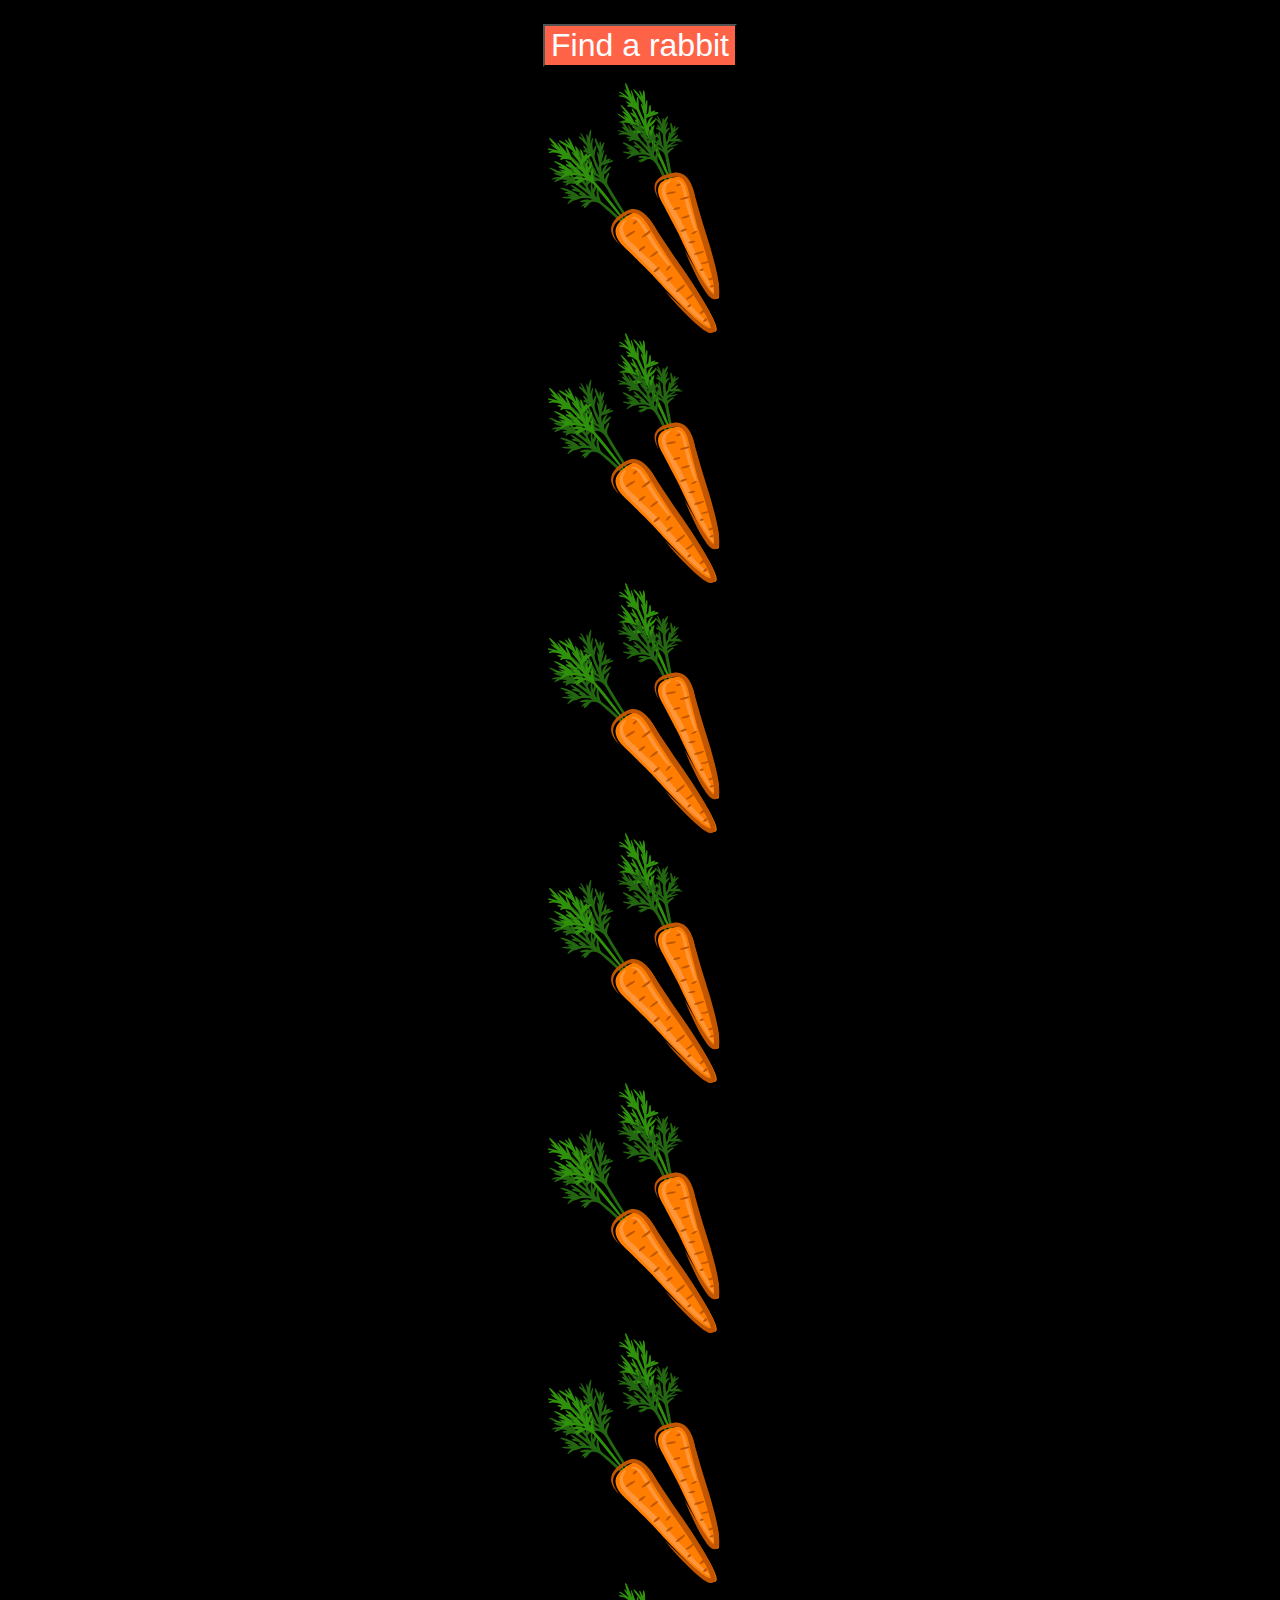
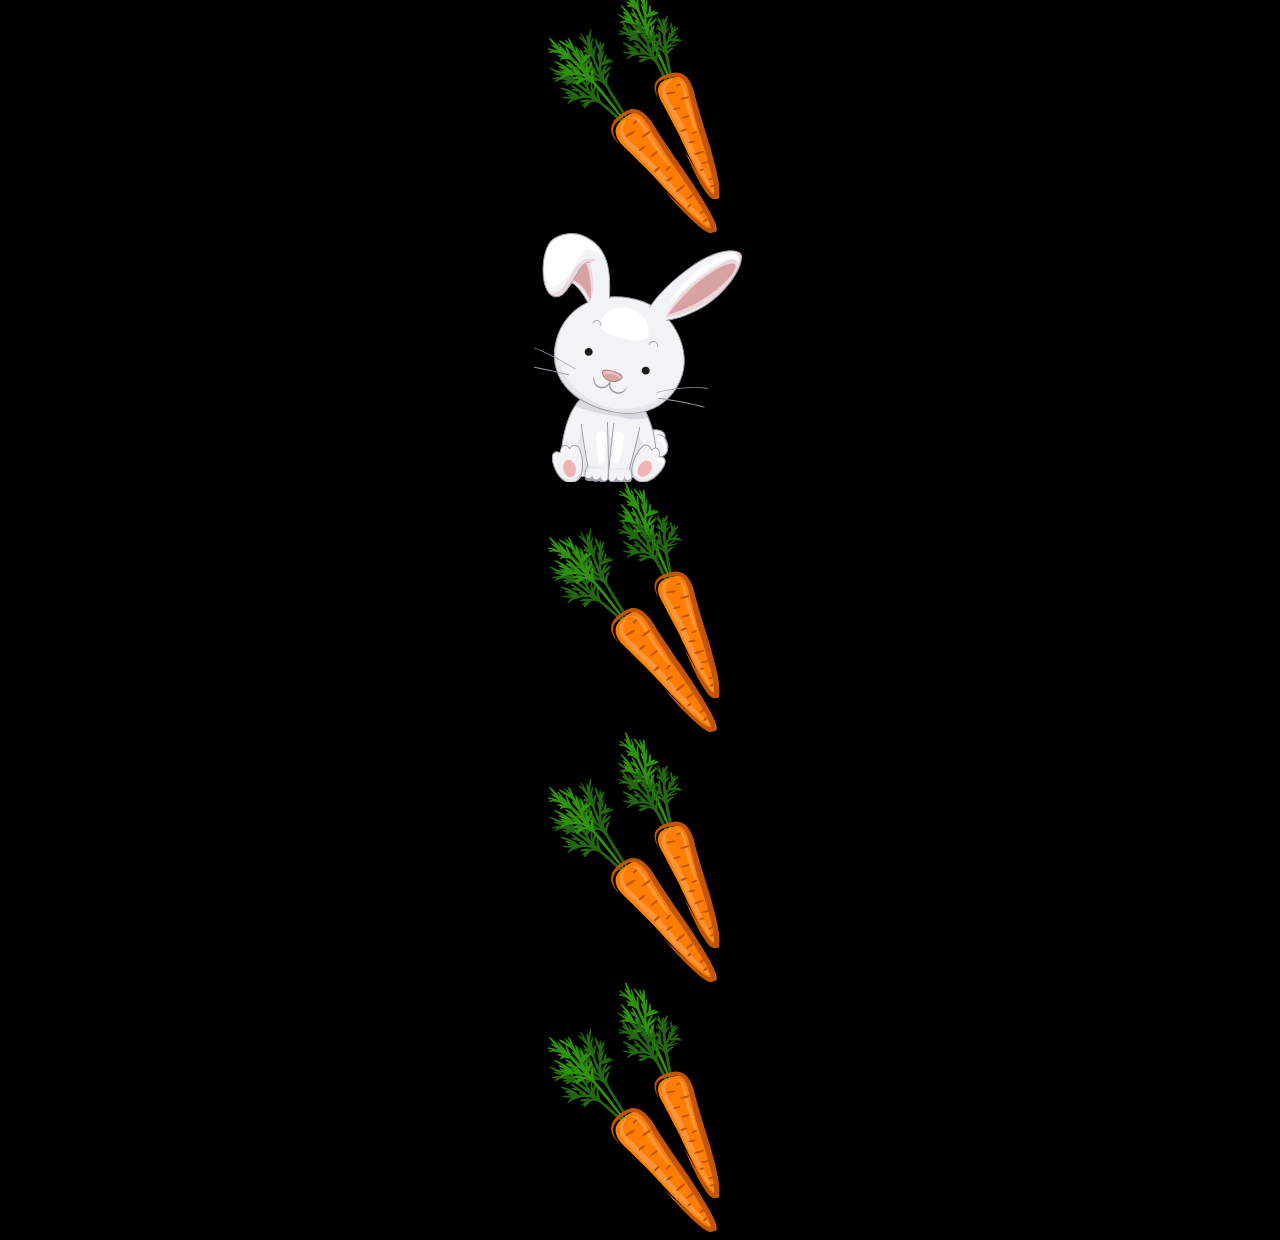
<file: WebAPIs 실습 토끼를 찾아라/index.html>
<!DOCTYPE html>
<html lang="en">

<head>
    <meta charset="UTF-8">
    <meta name="viewport" content="width=device-width, initial-scale=1.0">
    <title>토끼를 찾아라</title>
    <style>
        body {
            background-color: black;
            text-align: center;
        }

        button {
            outline: none;
            background-color: tomato;
            color: white;
            font-size: 32px;
            margin: 16px 0;
            cursor: pointer;
        }

        img {
            display: block;
            margin: auto;

        }
    </style>
</head>

<body>
    <button>Find a rabbit</button>
    <img src="img/carrot.png" alt="carrot">
    <img src="img/carrot.png" alt="carrot">
    <img src="img/carrot.png" alt="carrot">
    <img src="img/carrot.png" alt="carrot">
    <img src="img/carrot.png" alt="carrot">
    <img src="img/carrot.png" alt="carrot">
    <img src="img/carrot.png" alt="carrot">
    <img id="rabbit" src="img/rabbit.png" alt="rabbit">
    <img src="img/carrot.png" alt="carrot">
    <img src="img/carrot.png" alt="carrot">
    <img src="img/carrot.png" alt="carrot">

    <script>
        const button = document.querySelector('button');
        const rabbit = document.querySelector('#rabbit');


        button.addEventListener('click', () => {
            rabbit.scrollIntoView({
                behavior: 'smooth',
                block: "center"
            });
        });
    </script>
</body>

</html>
</file>
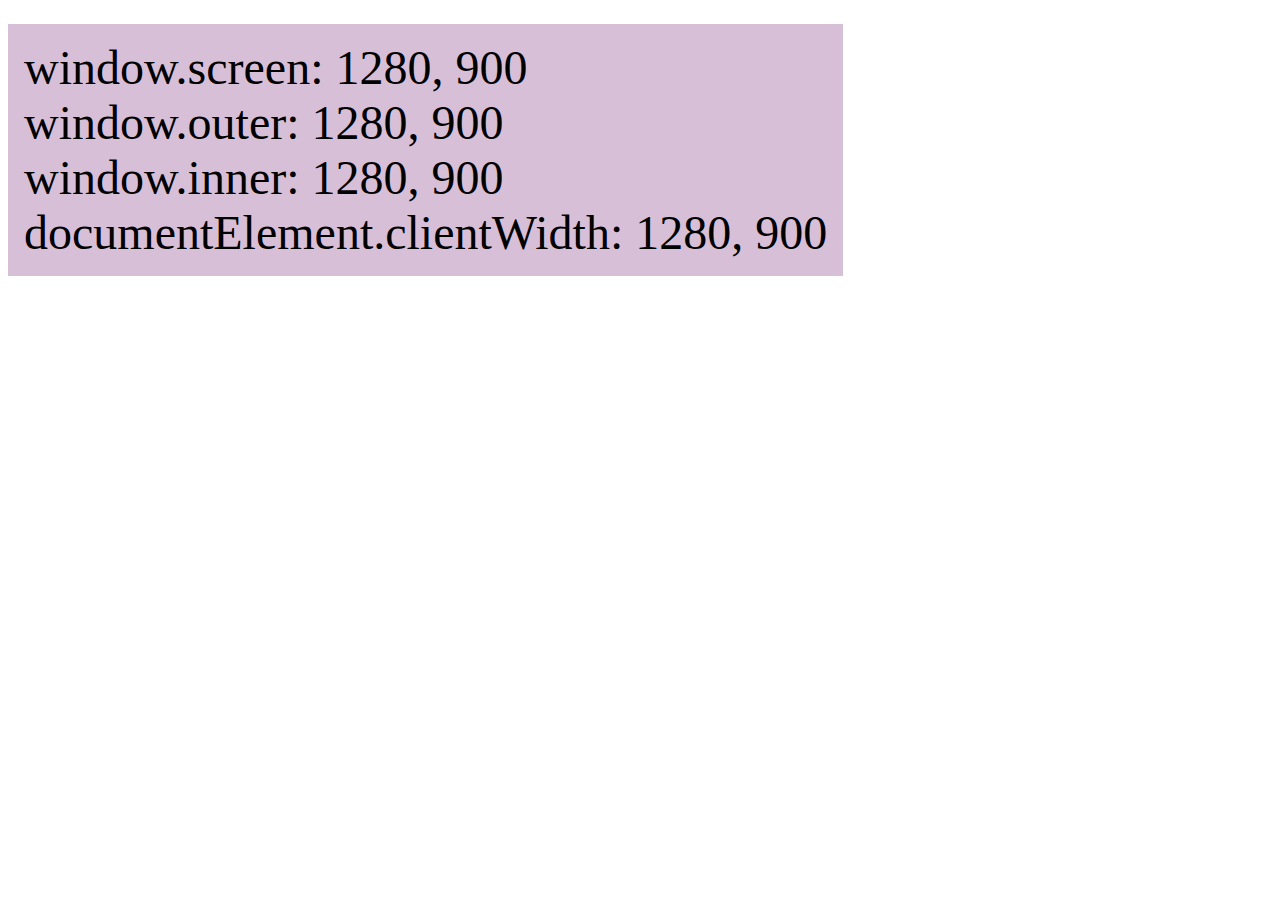
<file: WebAPIs 이해의 시작/01window__size.html>
<!DOCTYPE html>
<html lang="ko">
  <head>
    <meta charset="UTF-8" />
    <meta name="viewport" content="width=device-width, initial-scale=1.0" />
    <title>Window size</title>
  </head>
  <style>
    .tag {
      display: inline-block;
      background-color: thistle;
      padding: 16px;
      margin-top: 16px;
      font-size: 48px;
    }
  </style>

  <body>
    <div class="tag">Window Size</div>
    <!-- window size -->
    <!-- screen은 브라우저 바깥에 있는 모니터 사이즈를 얘기하는 것
        outer는 url + tap을 포함한 전체 사이즈를 말하는 것
        inner는 웹페이지 뿐만 아니라 스크롤바가 있으면 스크롤바도 포함한 전체부분
        documentElement.clientWidth는 전체적인 페이지긴 하지만 스크롤바가 있다면 
        스크롤바는 제외하고 순수 document size 이다. -->

    <script>
      const tag = document.querySelector('.tag');

      function updateTag() {
        tag.innerHTML = `
                window.screen: ${window.screen.width}, ${window.screen.height} <br/>
                window.outer: ${window.outerWidth}, ${window.outerHeight}<br/>
                window.inner: ${window.innerWidth}, ${window.innerHeight}<br/>
                documentElement.clientWidth: ${document.documentElement.clientWidth}, ${document.documentElement.clientHeight}`;
      }
      //윈도우 사이즈가 변경될때마다 확인할 수 있도록 resize 이벤트를 등록하고
      //resize이벤트 안에 윈도우 사이즈를 보여주는 함수를 추가해준다!
      window.addEventListener('resize', () => {
        updateTag();
      });
      updateTag();
    </script>
  </body>
</html>
</file>
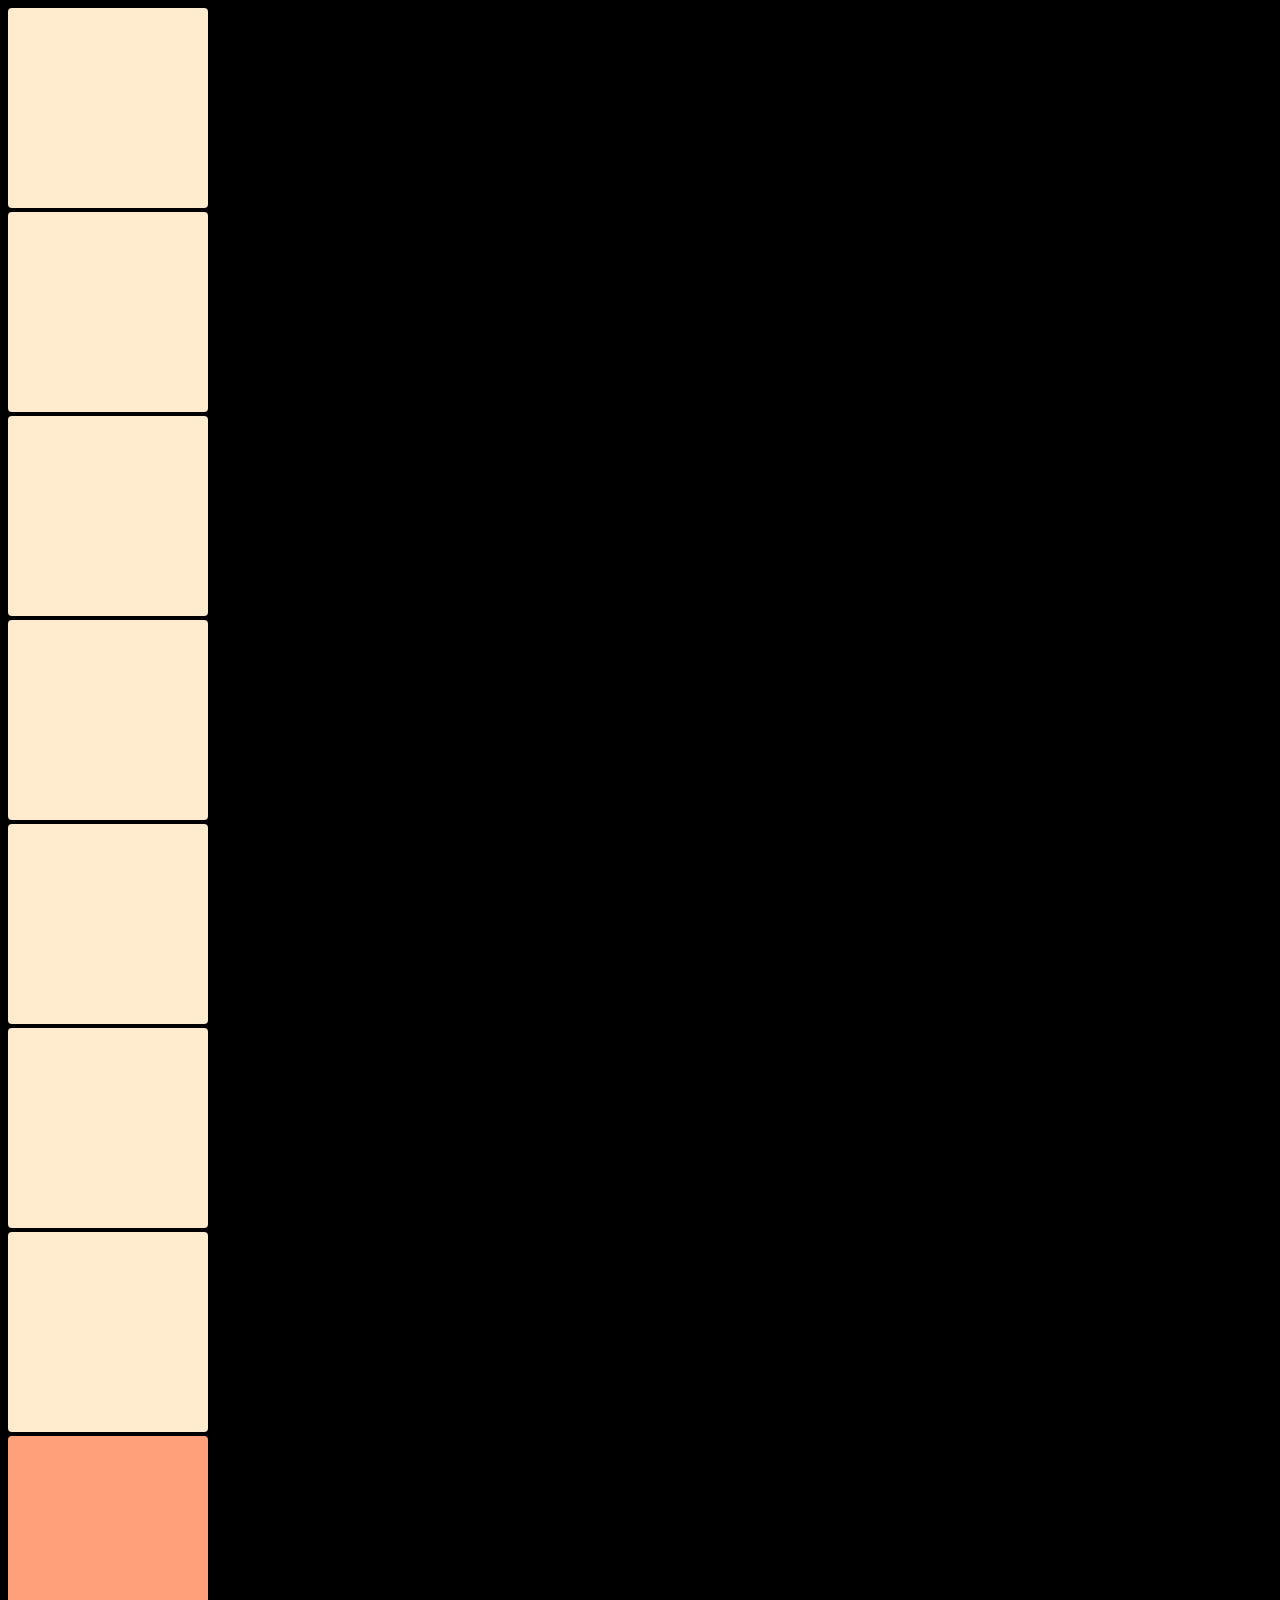
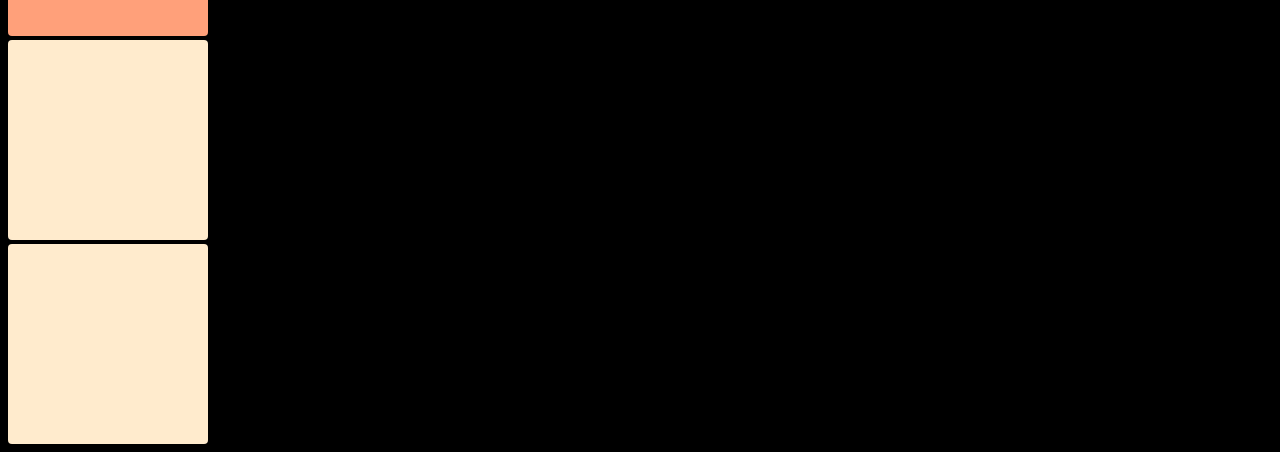
<file: WebAPIs 이해의 시작/02window__coordinates.html>
<!DOCTYPE html>
<html lang="en">

<head>
    <meta charset="UTF-8">
    <meta name="viewport" content="width=device-width, initial-scale=1.0">
    <title>Coordinates</title>
</head>
<style>
    body {
        background-color: black;

    }

    div {
        width: 200px;
        height: 200px;
        margin-bottom: 4px;
        border-radius: 4px;
        background-color: blanchedalmond;
    }

    .special {
        background-color: lightsalmon;
    }
</style>

<body>
    <!--브라우저는 x와 y축으로 나누어져 있고 x는 수평축 , y는 수직축
        왼쪽과 제일 최상위인 곳에서부터 0,0 으로 시작한다-->
    <!-- Element.getBoundingClientRect() Element obj 안에 들어 있는 함수 
        요소의 size나 위치에 관련한 다양한 정보를 얻을 수 있다
        width와 height , top과 left의 포지션에 대해서도 얻어온다
        left는 x좌표랑 같고, top은 y축과 같음  bottom은 좌표 시작점으로부터 오른쪽 제일 아래끝부분을 말함
        right는 좌표시작점으로부터 오른쪽 제일 끝부분  -->

    <!-- event에는 client x,y 라는 값이 들어 있다 
        사용자가 보는 페이지 상관없이 브라우저 윈도우 창에서
        x와 y가 얼마나 떨어져 있는지 전달이 된다 -->

    <!-- page x, y 는 페이지 자체에서 떨어져 있는 x,y를 의미한다.-->
    <div></div>
    <div></div>
    <div></div>
    <div></div>
    <div></div>
    <div></div>
    <div></div>
    <div class="special"></div>
    <div></div>
    <div></div>

    <script>
        const special = document.querySelector('.special');

        special.addEventListener('click', (event) => {
            const rect = special.getBoundingClientRect();
            console.log(rect);
            console.log(`client : ${event.clientX}, ${event.clientY}`);
            console.log(`Page : ${event.pageX}, ${event.pageY}`);
        });
    </script>
</body>

</html>
</file>
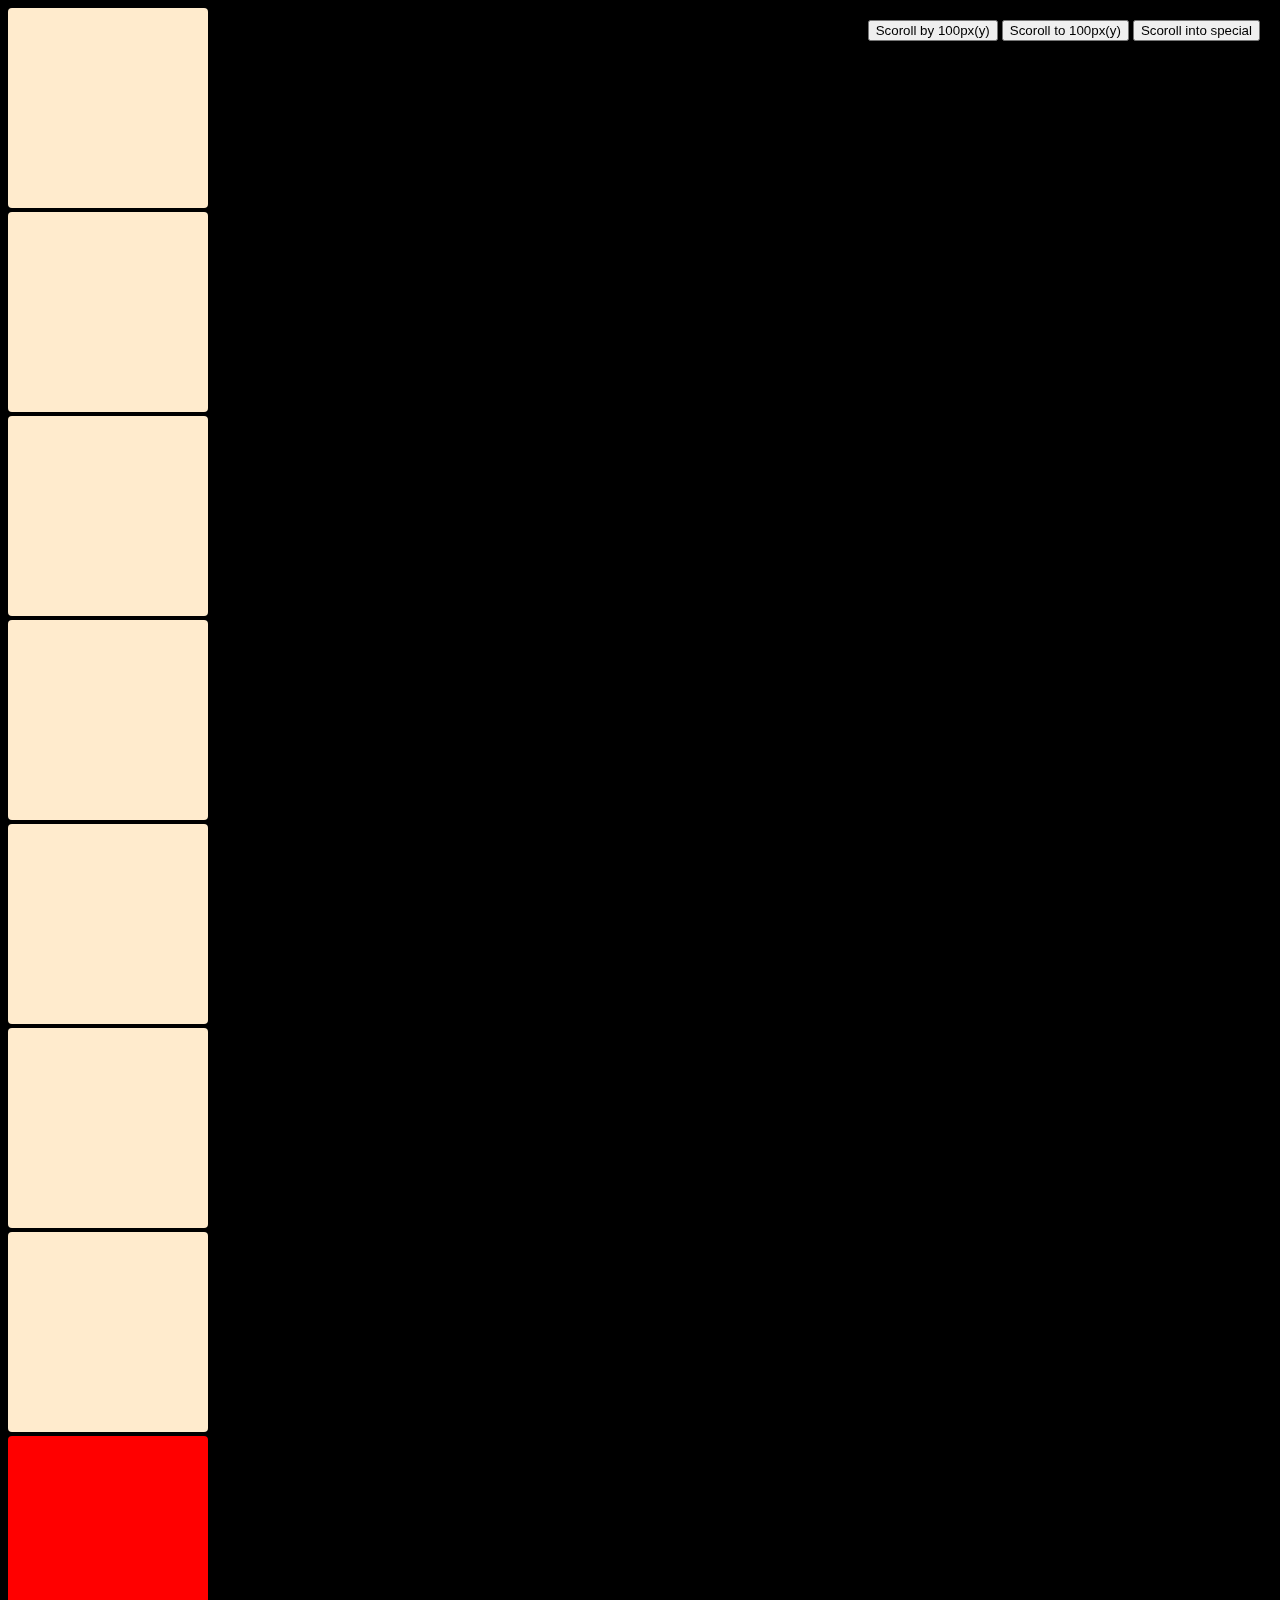
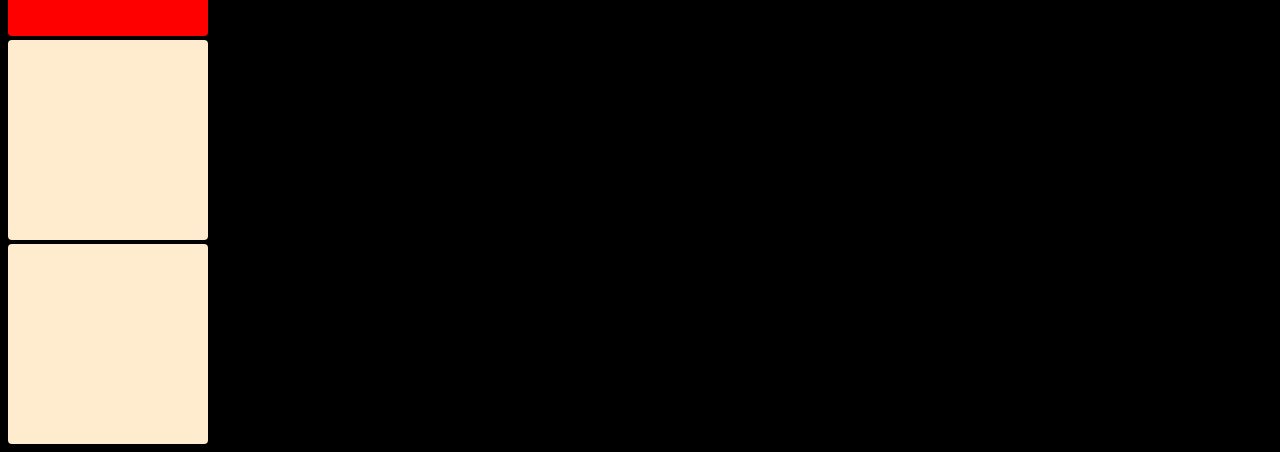
<file: WebAPIs 이해의 시작/03window__scrolling.html>
<!DOCTYPE html>
<html lang="en">

<head>
    <meta charset="UTF-8">
    <meta name="viewport" content="width=device-width, initial-scale=1.0">
    <title>Coordinates</title>
</head>
<style>
    body {
        background-color: black;

    }

    div {
        width: 200px;
        height: 200px;
        margin-bottom: 4px;
        border-radius: 4px;
        background-color: blanchedalmond;
    }

    .special {
        background-color: red;
    }

    aside {
        position: fixed;
        top: 20px;
        right: 20px;
    }
</style>

<body>
    <aside>
        <button class="scroll-by" type="button">Scoroll by 100px(y)</button>
        <button class="scroll-to" type="button">Scoroll to 100px(y)</button>
        <button class="scroll-into" type="button">Scoroll into special</button>
    </aside>
    <div></div>
    <div></div>
    <div></div>
    <div></div>
    <div></div>
    <div></div>
    <div></div>
    <div class="special"></div>
    <div></div>
    <div></div>

    <script>
        const scrollBy = document.querySelector('.scroll-by');
        const scrollTo = document.querySelector('.scroll-to');
        const scrollInto = document.querySelector('.scroll-into');
        const special = document.querySelector('.special');

        scrollBy.addEventListener('click', () => {
            window.scrollBy({
                top: 100,
                left: 0,
                behavior: 'smooth'
            });
        });
        scrollTo.addEventListener('click', () => {
            window.scrollTo(0, 100);
        });
        scrollInto.addEventListener('click', () => {
            special.scrollIntoView();
        });
    </script>
</body>

</html>
</file>
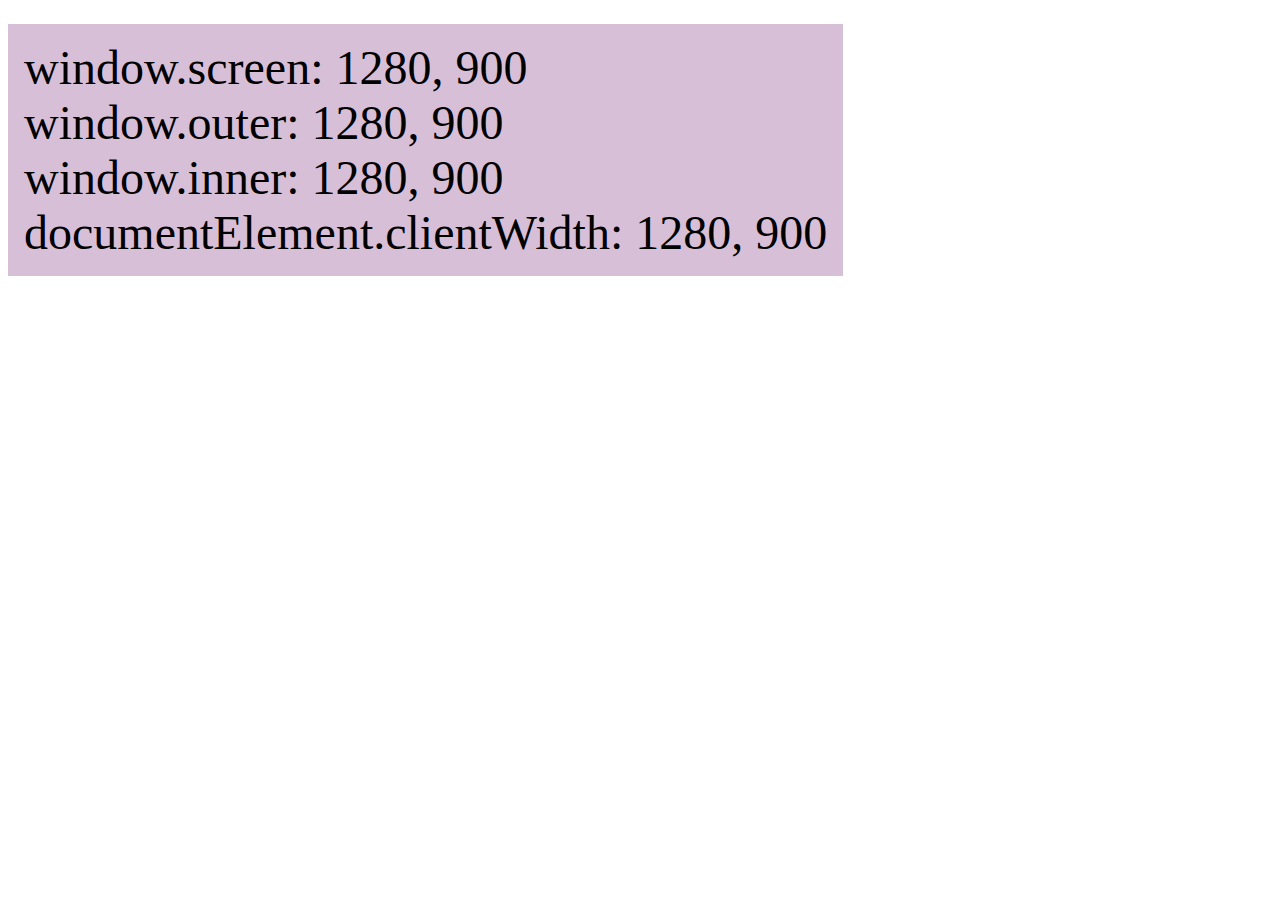
<file: WebAPIs 이해의 시작/window__size.html>
<!DOCTYPE html>
<html lang="ko">
  <head>
    <meta charset="UTF-8" />
    <meta name="viewport" content="width=device-width, initial-scale=1.0" />
    <title>Window size</title>
  </head>
  <style>
    .tag {
      display: inline-block;
      background-color: thistle;
      padding: 16px;
      margin-top: 16px;
      font-size: 48px;
    }
  </style>

  <body>
    <div class="tag">Window Size</div>

    <script>
      const tag = document.querySelector('.tag');

      function updateTag() {
        tag.innerHTML = `
                window.screen: ${window.screen.width}, ${window.screen.height} <br/>
                window.outer: ${window.outerWidth}, ${window.outerHeight}<br/>
                window.inner: ${window.innerWidth}, ${window.innerHeight}<br/>
                documentElement.clientWidth: ${document.documentElement.clientWidth}, ${document.documentElement.clientHeight}`;
      }

      window.addEventListener('resize', () => {
        updateTag();
      });
      updateTag();
    </script>
  </body>
</html>
</file>
